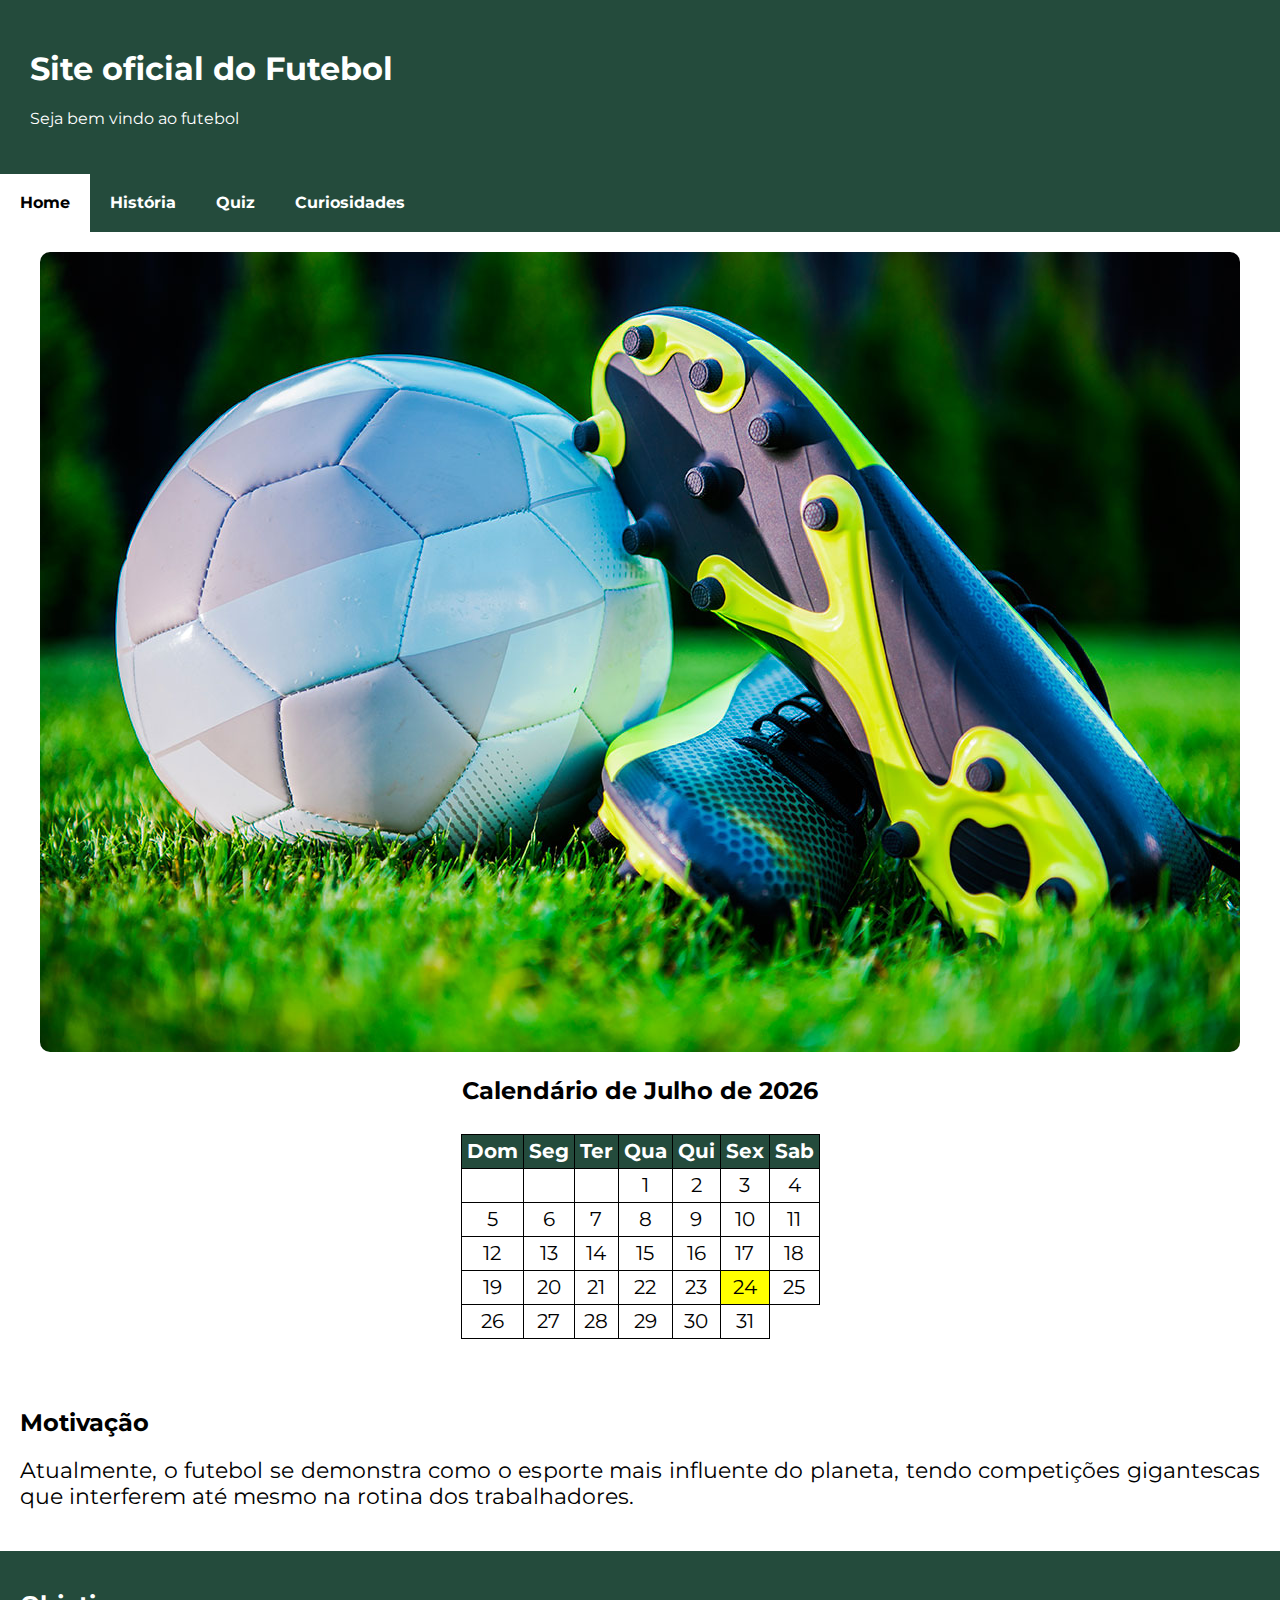
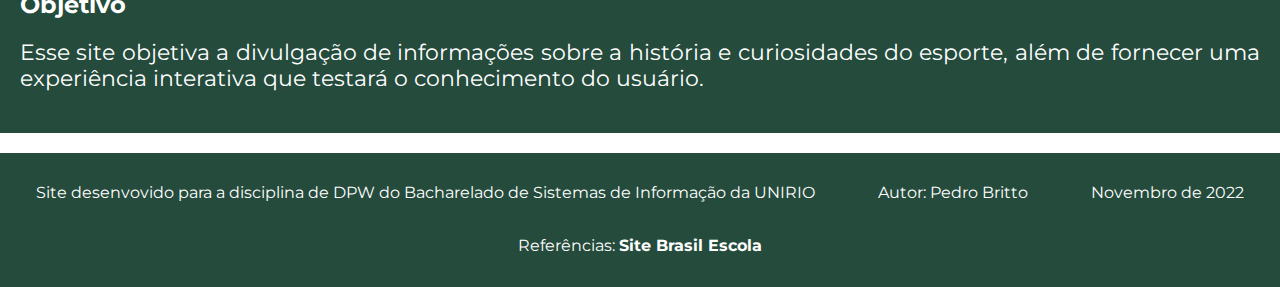
<file: index.html>
<!DOCTYPE html>
<html lang="pt-br">
<head>
    <meta charset="UTF-8">
    <meta http-equiv="X-UA-Compatible" content="IE=edge">
    <meta name="viewport" content="width=device-width, initial-scale=1.0">
    <link rel="stylesheet" href="normalize.css">
    <link rel="stylesheet" href="index.css">
    <link rel="icon" type="image/x-icon" href="img/favicon.png">
    <script src="script.js"></script>
    <title>Futebol</title>
</head>
<body onload="escreverCalendario(); carregarImagem()">
    <header>
        <h1>Site oficial do Futebol</h1>
        <p>Seja bem vindo ao futebol</p>
    </header>
    <nav>
        <ul>
            <li><a class="active" href="index.html" target="_self">Home</a></li>
            <li><a href="historia.html" target="_self">História</a></li>
            <li><a href="quiz.html" target="_self">Quiz</a></li>
            <li><a href="curiosidades.html" target="_self">Curiosidades</a></li>
        </ul>
    </nav>

    <div class="container">
        <picture>
            <img id="img" src="img/futebol.jpg" alt="Representação do Futebol">
        </picture>
    </div>

    <div class="tabela" id="calendario"></div>

    <section>
        <h2>Motivação</h2>
            <p class="index" id="motivacao">
                Atualmente, o futebol se demonstra como o esporte mais influente do planeta, tendo competições gigantescas que interferem até mesmo na rotina dos trabalhadores.
            </p>
    </section>
    <section>
        <h2>Objetivo</h2>
            <p class="index">
                Esse site objetiva a divulgação de informações sobre a história e curiosidades do esporte, além de fornecer uma experiência interativa que testará o conhecimento do usuário.
            </p>
    </section>




    <footer>
        <p>Site desenvovido para a disciplina de DPW do Bacharelado de Sistemas de Informação da UNIRIO</p>
        <p>Autor: Pedro Britto</p>
        <p>Novembro de 2022</p>
        <p>Referências: <a target="externo" href="https://brasilescola.uol.com.br/educacao-fisica/historia-do-futebol.htm">Site Brasil Escola</a></p>
    </footer>
</body>
</html>
</file>
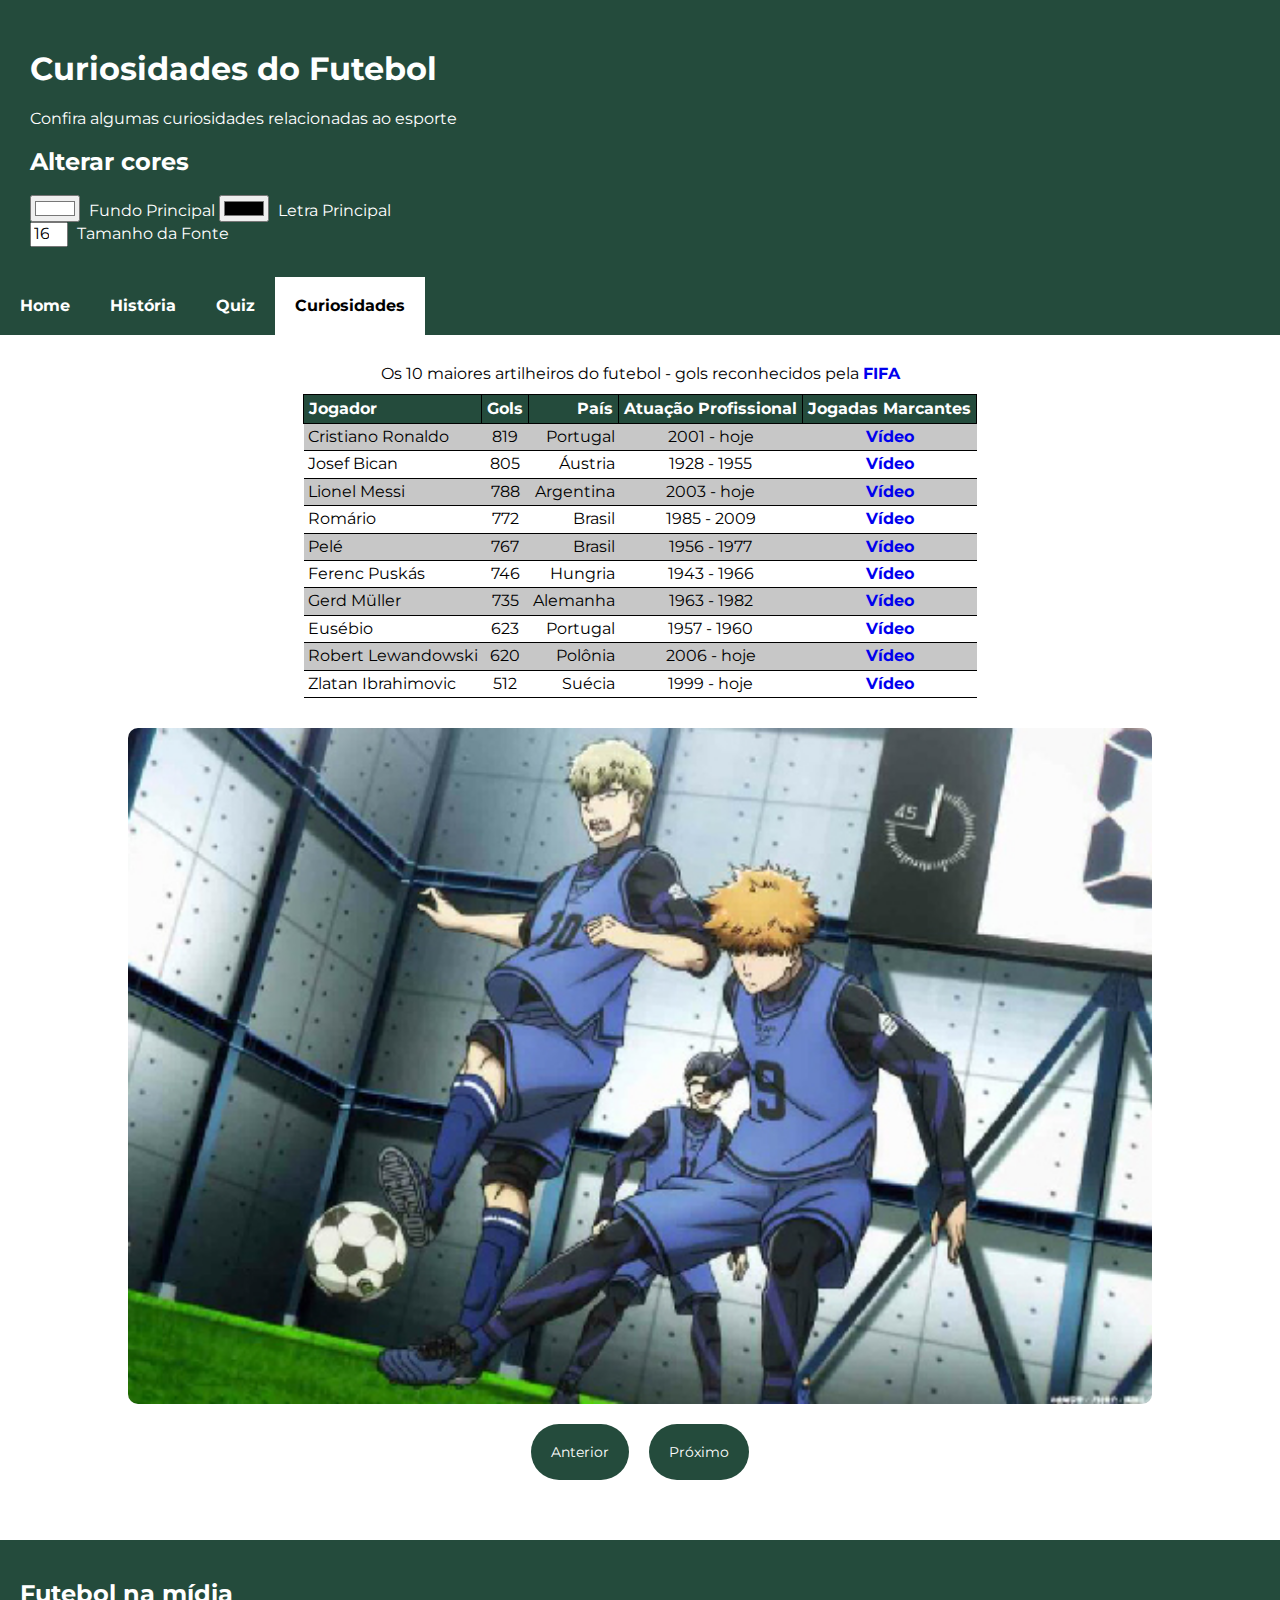
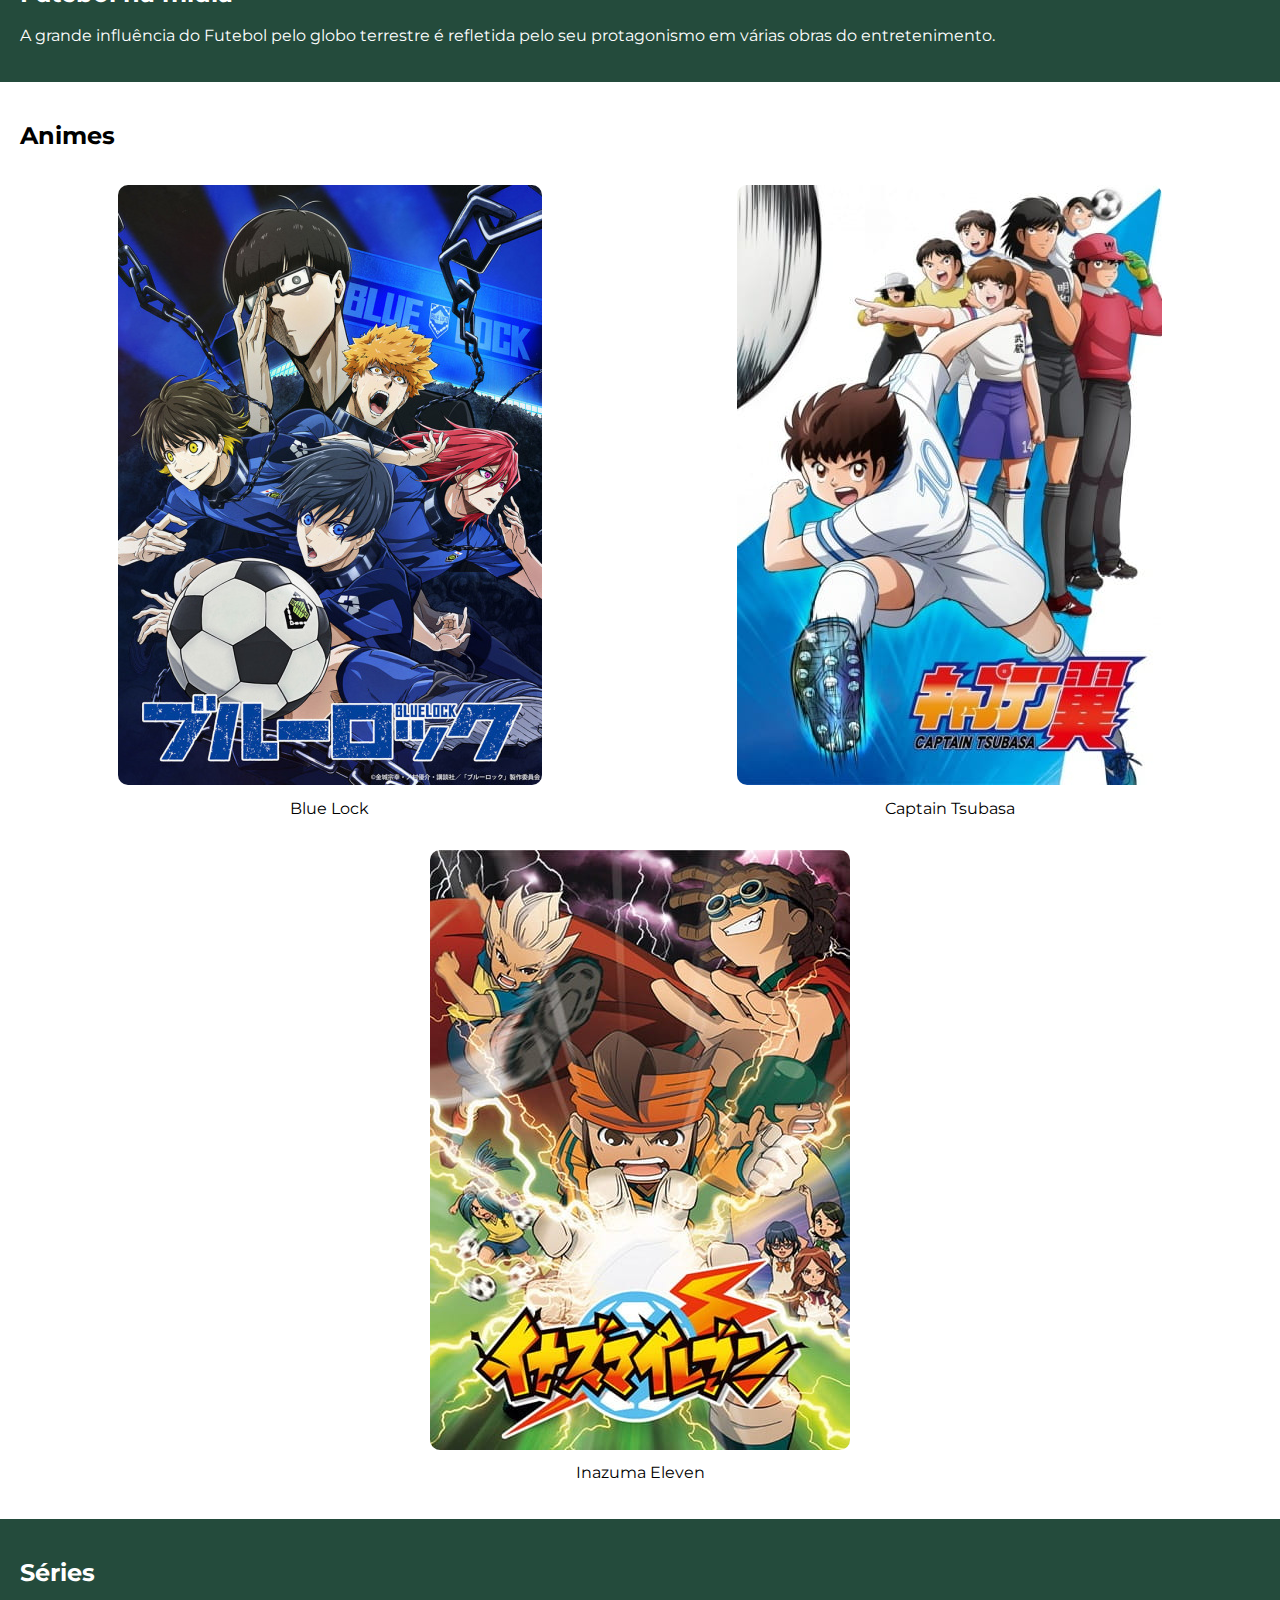
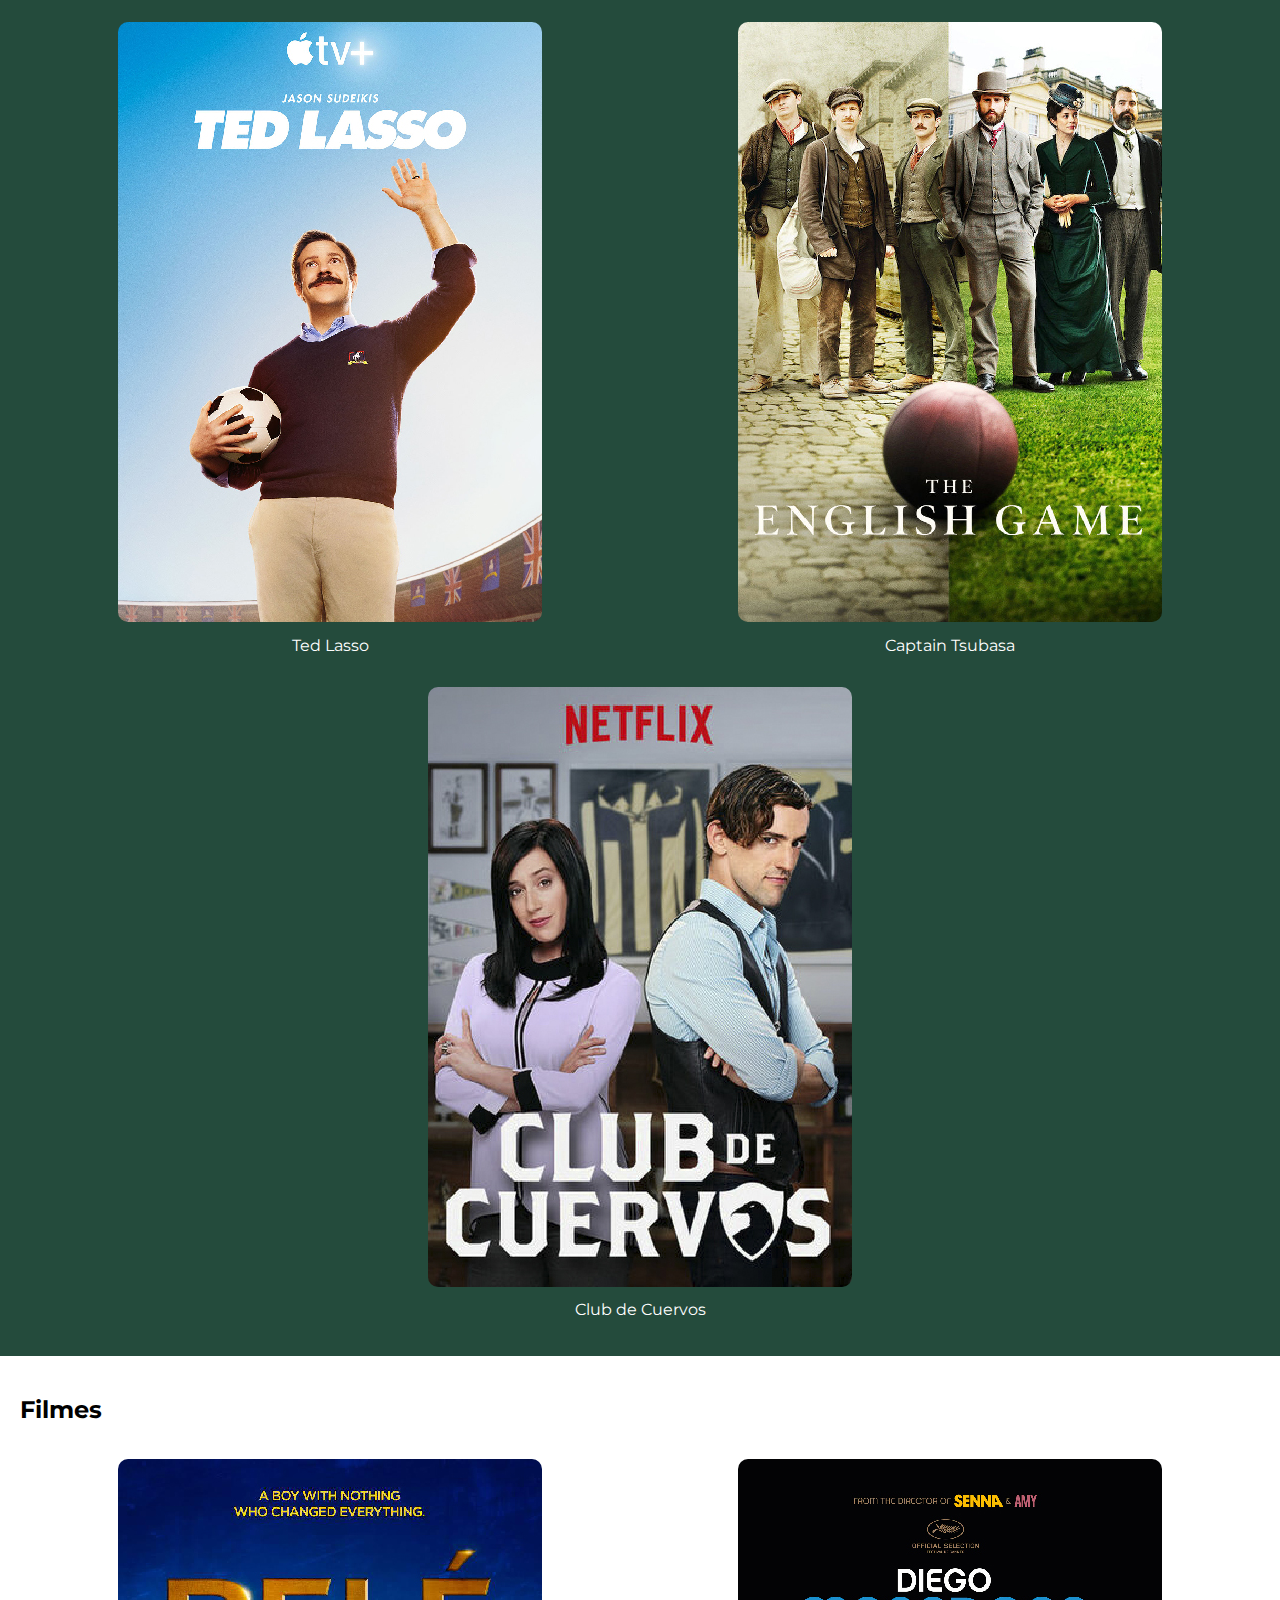
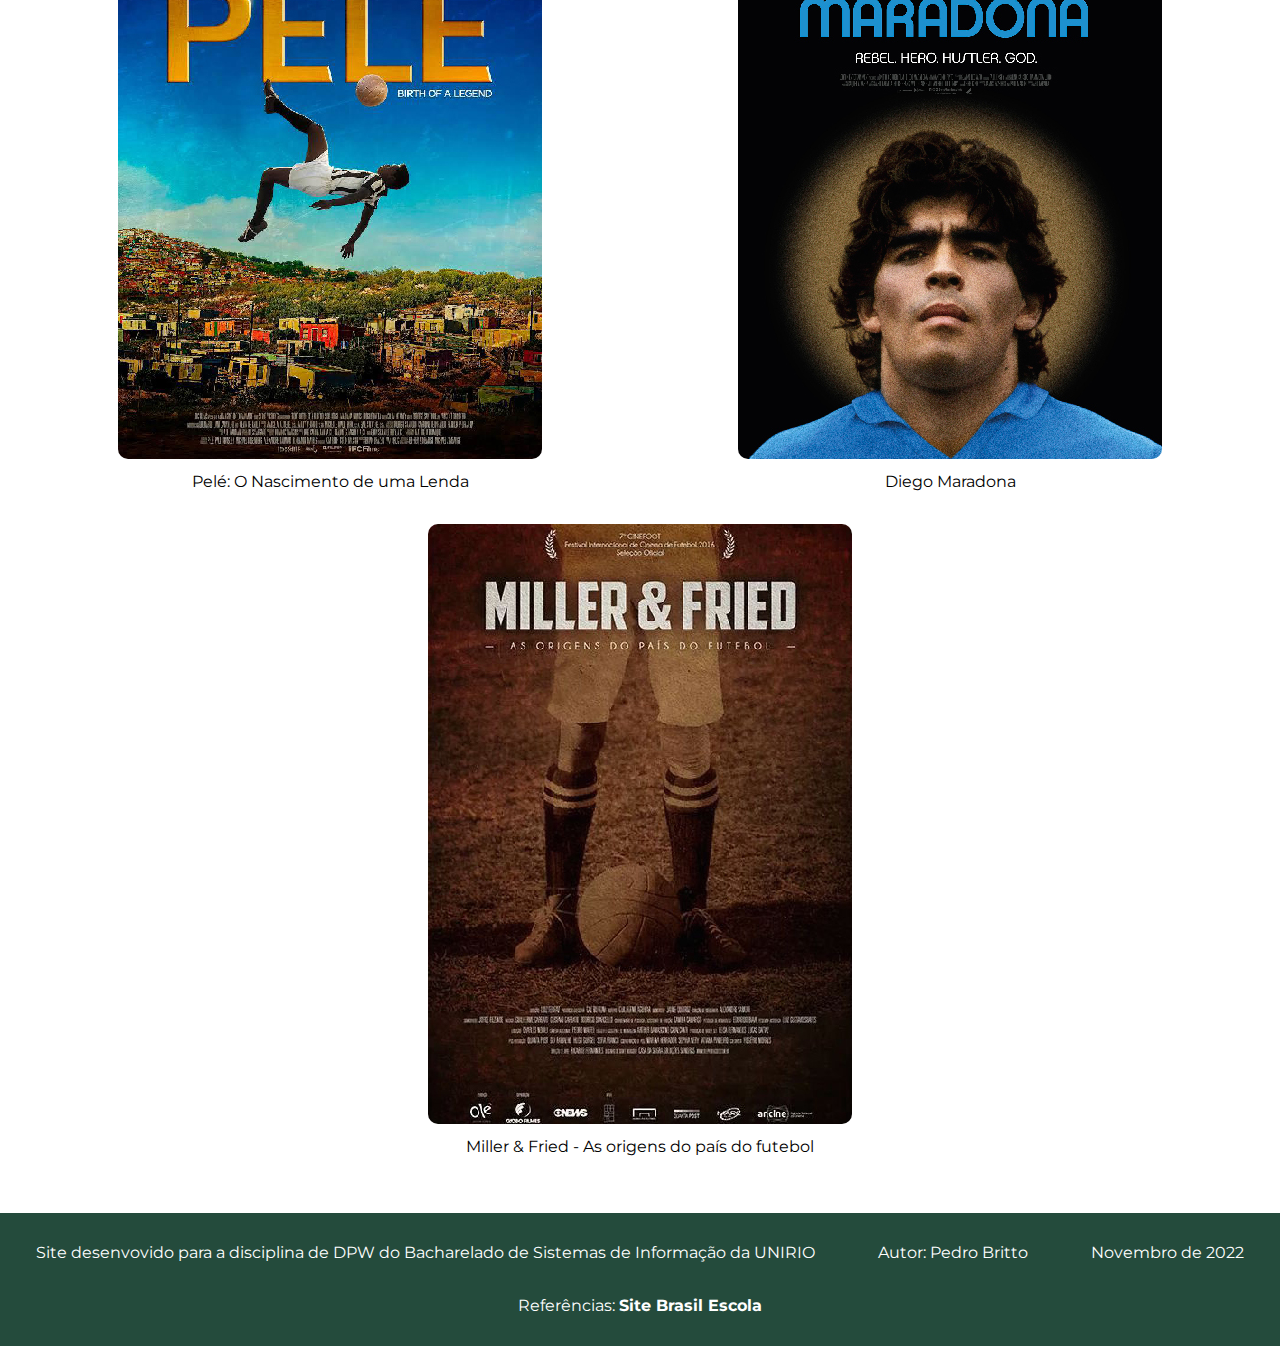
<file: curiosidades.html>
<!DOCTYPE html>
<html lang="pt-br">
<head>
    <meta charset="UTF-8">
    <meta http-equiv="X-UA-Compatible" content="IE=edge">
    <meta name="viewport" content="width=device-width, initial-scale=1.0">
    <link rel="stylesheet" href="normalize.css">
    <link rel="stylesheet" href="index.css">
    <link rel="icon" type="image/x-icon" href="img/favicon.png">
    <script src="script.js"></script>
    <title>Futebol</title>
</head>
<body onload="carregarCarrossel()">
    <header>
        <h1>Curiosidades do Futebol</h1>
        <p>Confira algumas curiosidades relacionadas ao esporte</p>
        <h2>Alterar cores</h2>
        <div>
            <div class="input-cores">
                <input type="color" id="principal" name="principal" value="#ffffff" onchange="mudarBackground()">
                <label for="principal">Fundo Principal</label>
                <input type="color" id="fonte-principal" name="fonte-principal" onchange="mudarCorTexto()">
                <label for="fonte-principal">Letra Principal</label>
            </div>
            <input type="number" name="tamanho-fonte" id="tamanho-fonte" value="16" onchange="mudarTamanhoFonte()">
            <label for="tamanho-fonte">Tamanho da Fonte</label>
        </div>
    </header>
    <nav>
        <ul>
            <li><a href="index.html" target="_self">Home</a></li>
            <li><a href="historia.html" target="_self">História</a></li>
            <li><a href="quiz.html" target="_self">Quiz</a></li>
            <li><a class="active" href="curiosidades.html" target="_self">Curiosidades</a></li>
        </ul>
    </nav>

    <div class="tabela">
        <table>
            <caption>Os 10 maiores artilheiros do futebol - gols reconhecidos pela <a target="externa" href="https://www.fifa.com/">FIFA</a></caption>
            <tr>
              <th>Jogador</th>
              <th>Gols</th>
              <th>País</th>
              <th>Atuação Profissional</th>
              <th>Jogadas Marcantes</th>
            </tr>
            <tr>
                <td>Cristiano Ronaldo</td><td>819</td><td>Portugal</td><td>2001 - hoje</td><td><a target="externo" href="https://www.youtube.com/watch?v=OUKGsb8CpF8">Vídeo</a></td>
            </tr>
            <tr>
                <td>Josef Bican</td><td>805</td><td>Áustria</td><td>1928 - 1955</td><td><a target="externo" href="https://www.youtube.com/watch?v=PhziVAEnkTs">Vídeo</a></td>
            </tr>
            <tr>
                <td>Lionel Messi</td><td>788</td><td>Argentina</td><td>2003 - hoje</td><td><a target="externo" href="https://www.youtube.com/watch?v=PSanJ5swYBM">Vídeo</a></td>
            </tr>
            <tr>
                <td>Romário</td><td>772</td><td>Brasil</td><td>1985 - 2009</td><td><a target="externo" href="https://www.youtube.com/watch?v=-45m_DJJ_UY">Vídeo</a></td>
            </tr>
            <tr>
                <td>Pelé</td><td>767</td><td>Brasil</td><td>1956 - 1977</td><td><a target="externo" href="https://www.youtube.com/watch?v=WXg8P0u9W9I">Vídeo</a></td>
            </tr>
            <tr>
                <td>Ferenc Puskás</td><td>746</td><td>Hungria</td><td>1943 - 1966</td><td><a target="externo" href="https://www.youtube.com/watch?v=zeUp_aGj8YA">Vídeo</a></td>
            </tr>
            <tr>
                <td>Gerd Müller</td><td>735</td><td>Alemanha</td><td>1963 - 1982</td><td><a target="externo" href="https://www.youtube.com/watch?v=hCOC1TS9A1I">Vídeo</a></td>
            </tr>
            <tr>
                <td>Eusébio</td><td>623</td><td>Portugal</td><td>1957 - 1960</td><td><a target="externo" href="https://www.youtube.com/watch?v=1r5iZDl5uKM">Vídeo</a></td>
            </tr>
            <tr>
                <td>Robert Lewandowski</td><td>620</td><td>Polônia</td><td>2006 - hoje</td><td><a target="externo" href="https://www.youtube.com/watch?v=fTrV-GTHqyE">Vídeo</a></td>
            </tr>
            <tr>
                <td>Zlatan Ibrahimovic</td><td>512</td><td>Suécia</td><td>1999 - hoje</td><td><a target="externo" href="https://www.youtube.com/watch?v=ntohaMEcPL0">Vídeo</a></td>
            </tr>
          </table>
    </div>

    <div id="carrossel">
        <img class="atual" src="img/slider/bluelockSlide.jpg" alt="Blue Lock">
        <img src="img/slider/inazumaElevenSlide.jpeg" alt="Inazuma Eleven">
        <img src="img/slider/tsubasaSlide.jpg" alt="Captain Tsubasa">
        <img src="img/slider/maracana.jpg" alt="Maracanã">
        <img src="img/slider/saoJanuario.jpeg" alt="São Januário">
        <img src="img/slider/maradonaCampeao.jpeg" alt="Argentina campeã em 1986">
        <img src="img/slider/messiCampeao.jpeg" alt="Argentina campeã em 2022">
        <img src="img/slider/peleCampeao.jpeg" alt="Brasil campeão em 1970">
        <img src="img/slider/ribamar.jpeg" alt="Ribamar">

    </div>
    <div id="botoes">
        <button id="anterior">Anterior</button>
        <button id="proximo">Próximo</button>
    </div>
    
    
    <section>
        <h2>Futebol na mídia</h2>
        <p>A grande influência do Futebol pelo globo terrestre é refletida pelo seu protagonismo em várias obras do entretenimento.</p>
    </section>
    <section>
        <h2>Animes</h2>
        <div class="container">
            <figure>
                <img src="img/blueLock.jpg" alt="Blue Lock">
                <figcaption>Blue Lock</figcaption>
            </figure>
            <figure>
                <img src="img/captainTsubasa.jpg" alt="Captain Tsubasa">
                <figcaption>Captain Tsubasa</figcaption>
            </figure>
            <figure>
                <img src="img/inazumaEleven.jpg" alt="Inazuma Eleven">
                <figcaption>Inazuma Eleven</figcaption>
            </figure>
        </div>
    </section>
    <section>
        <h2>Séries</h2>
        <div class="container">
            <figure>
                <img src="img/tedLasso.jpg" alt="Ted Lasso">
                <figcaption>Ted Lasso</figcaption>
            </figure>
            <figure>
                <img src="img/EnglishGame.jpg" alt="The English Game">
                <figcaption>Captain Tsubasa</figcaption>
            </figure>
            <figure>
                <img src="img/ClubCuervos.jpg" alt="Club de Cuervos">
                <figcaption>Club de Cuervos</figcaption>
            </figure>
        </div>
    </section>
    <section>
        <h2>Filmes</h2>
        <div class="container">
            <figure>
                <img src="img/pele.jpg" alt="Pelé: O Nascimento de uma Lenda">
                <figcaption>Pelé: O Nascimento de uma Lenda</figcaption>
            </figure>
            <figure>
                <img src="img/maradona.jpg" alt="Diego Maradona">
                <figcaption>Diego Maradona</figcaption>
            </figure>
            <figure>
                <img src="img/millerFried.jpg" alt="Miller & Fried - As origens do país do futebol">
                <figcaption>Miller & Fried - As origens do país do futebol</figcaption>
            </figure>
        </div>
    </section>




    <footer>
        <p>Site desenvovido para a disciplina de DPW do Bacharelado de Sistemas de Informação da UNIRIO</p>
        <p>Autor: Pedro Britto</p>
        <p>Novembro de 2022</p>
        <p>Referências: <a target="externo" href="https://brasilescola.uol.com.br/educacao-fisica/historia-do-futebol.htm">Site Brasil Escola</a></p>
    </footer>
    
</body>
</html>
</file>
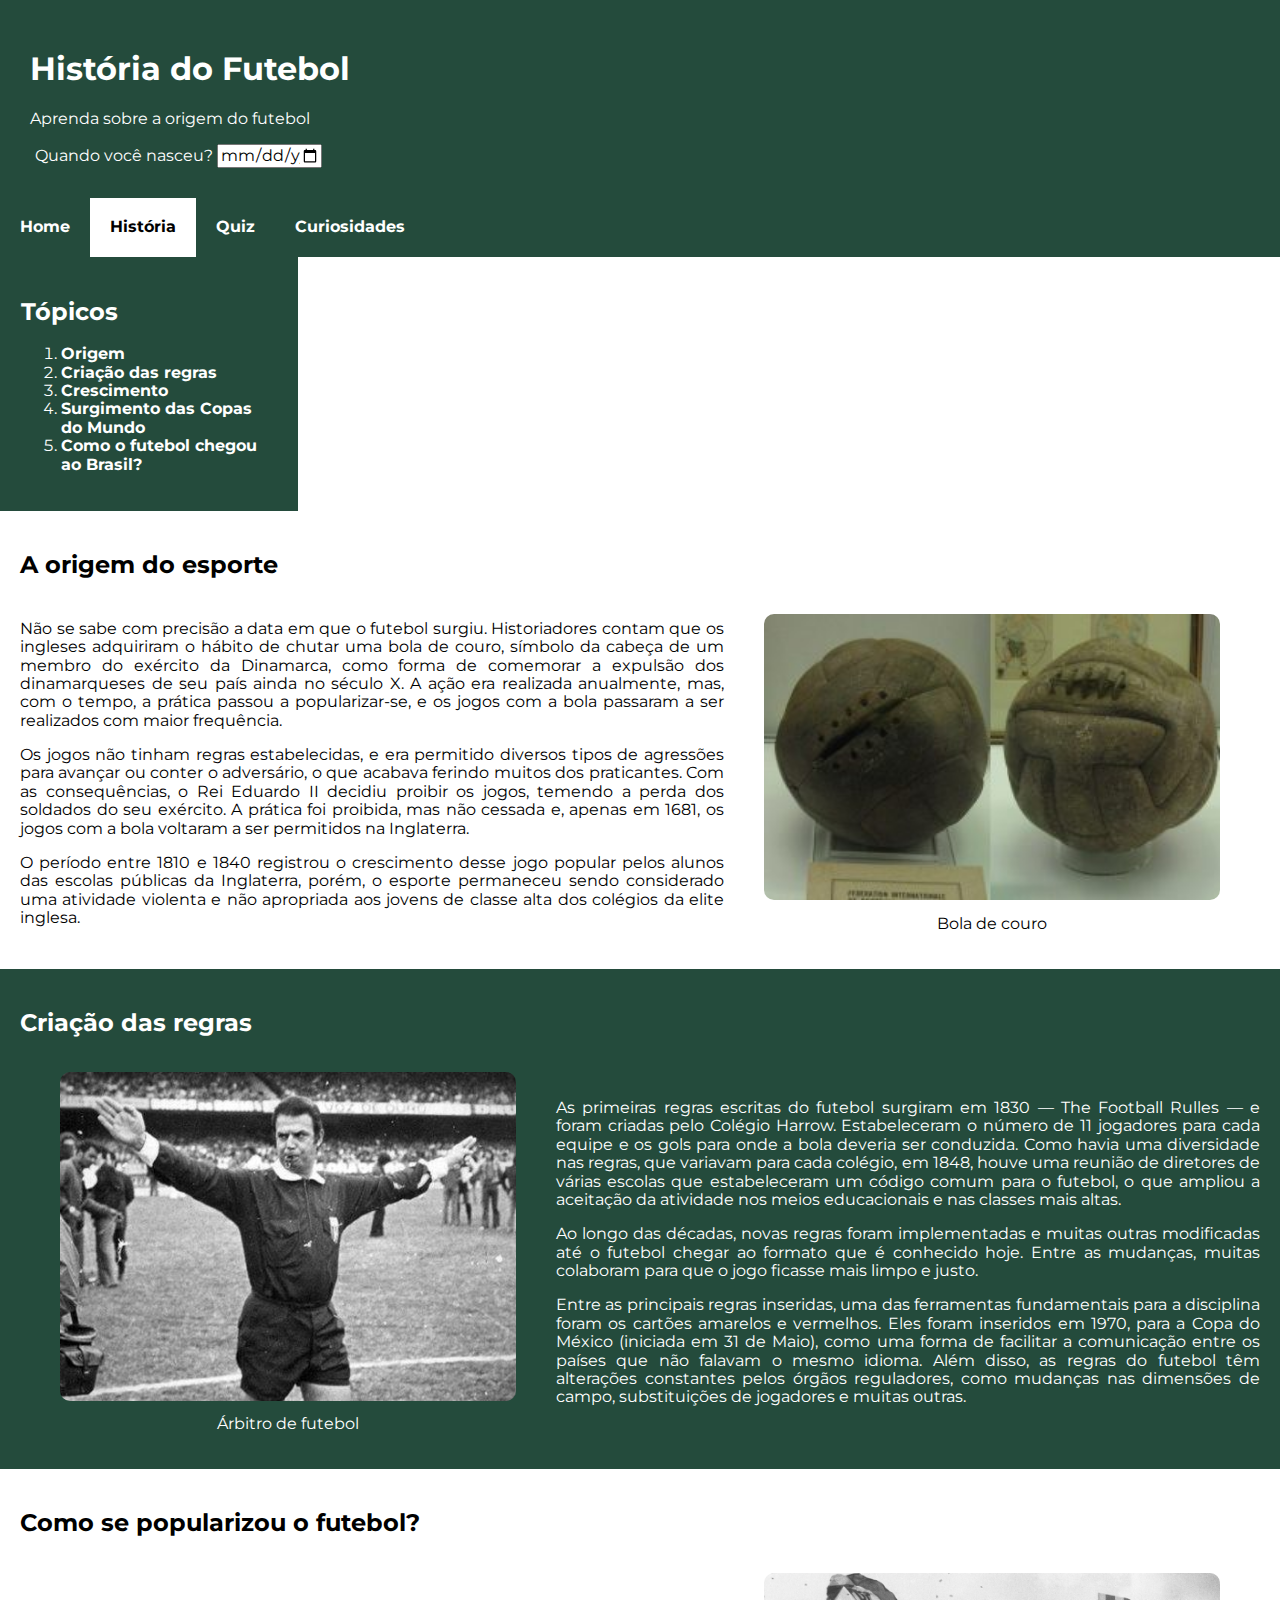
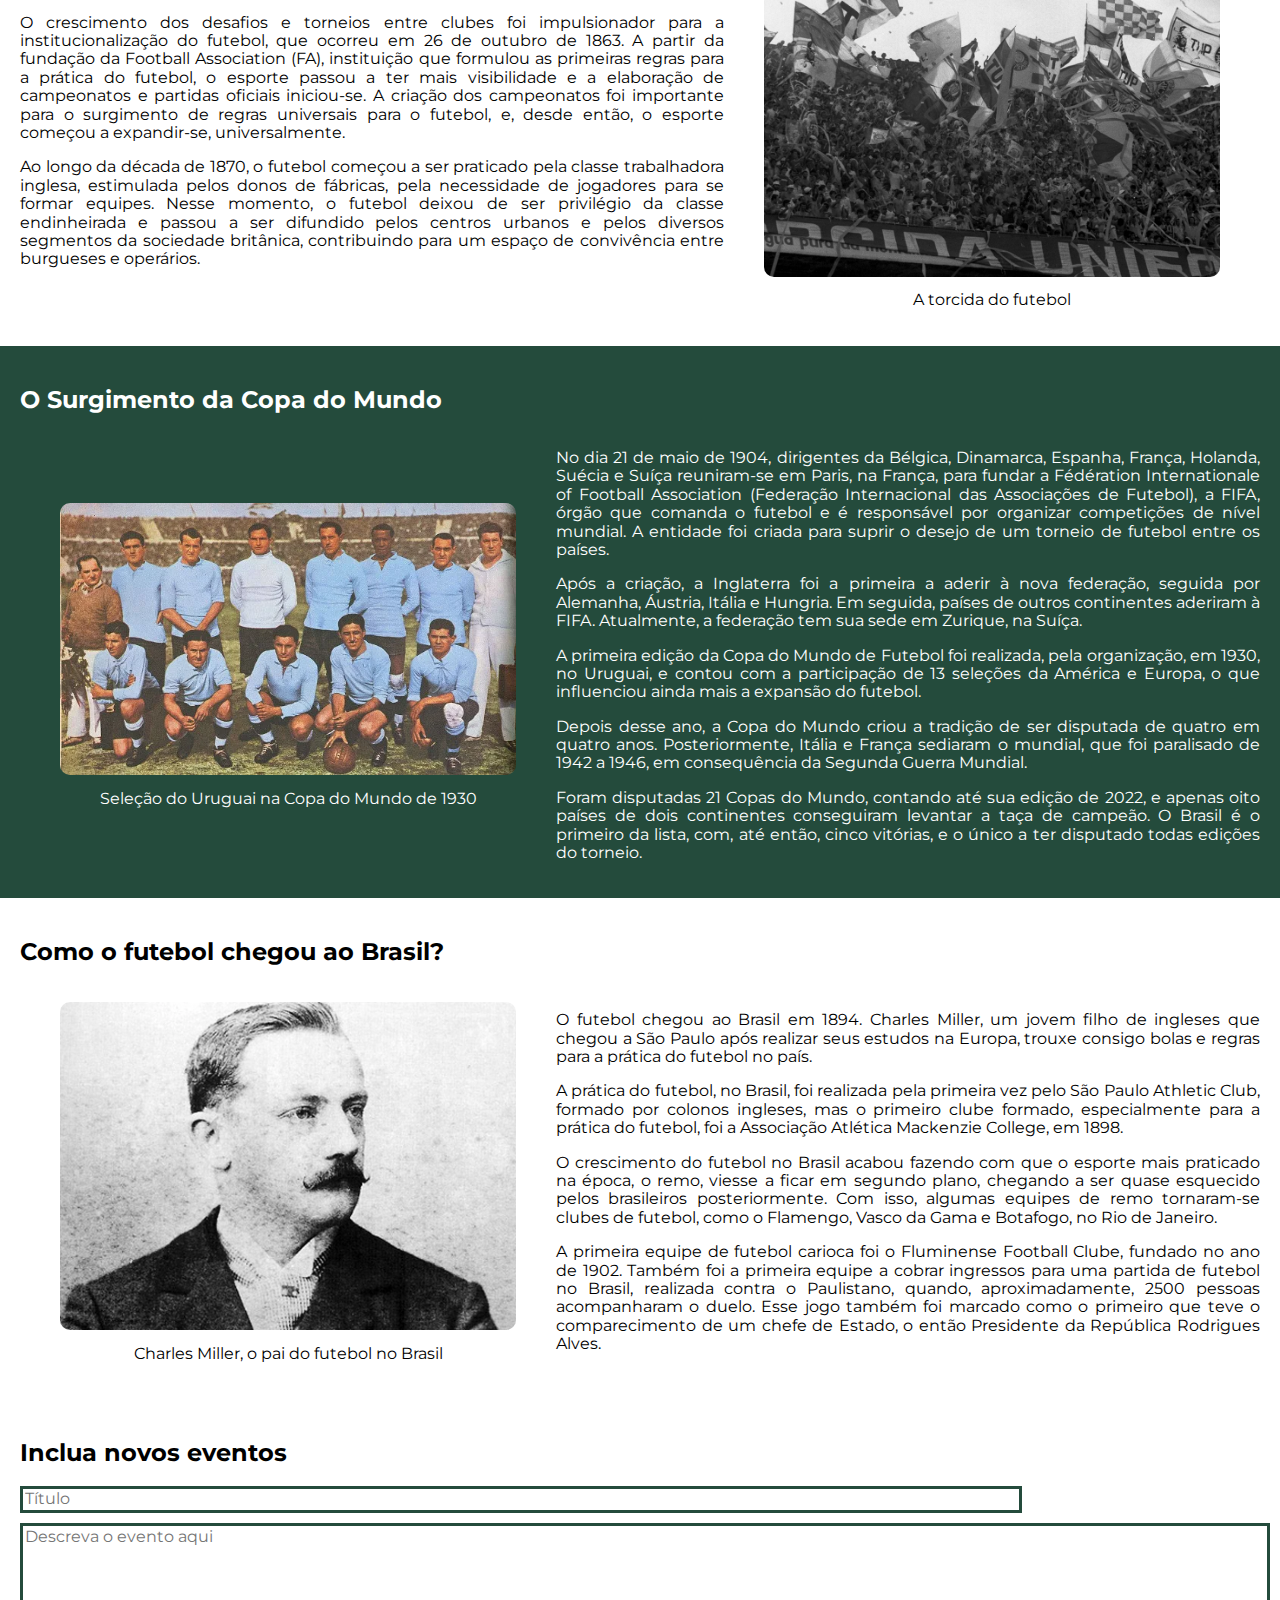
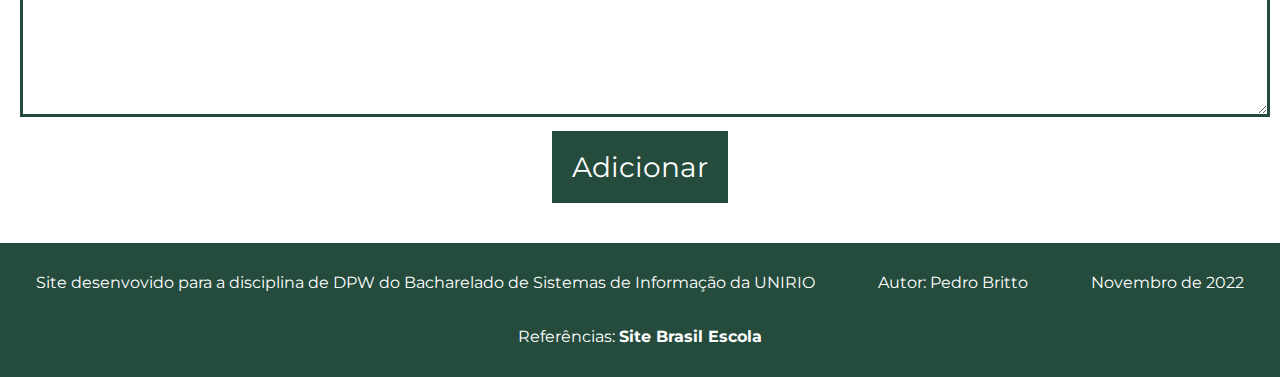
<file: historia.html>
<!DOCTYPE html>
<html lang="pt-br">
<head>
    <meta charset="UTF-8">
    <meta http-equiv="X-UA-Compatible" content="IE=edge">
    <meta name="viewport" content="width=device-width, initial-scale=1.0">
    <link rel="stylesheet" href="normalize.css">
    <link rel="stylesheet" href="index.css">
    <link rel="icon" type="image/x-icon" href="img/favicon.png">
    <script src="script.js"></script>
    <title>Futebol</title>
</head>
<body>
    <header>
        <h1>História do Futebol</h1>
        <p>Aprenda sobre a origem do futebol</p>
        <label for="nascimento">Quando você nasceu?        </label><input id="nascimento" type="date" onchange="escreverDatas()"> 
    </header>
    <nav>
        <ul>
            <li><a href="index.html" target="_self">Home</a></li>
            <li><a class="active" href="historia.html" target="_self">História</a></li>
            <li><a href="quiz.html" target="_self">Quiz</a></li>
            <li><a href="curiosidades.html" target="_self">Curiosidades</a></li>
        </ul>
    </nav>

    <aside>
        <h2>Tópicos</h2>
        <ol>
            <li><a href="#Origem">Origem</a></li>
            <li><a href="#Regras">Criação das regras</a></li>
            <li><a href="#Crescimento">Crescimento</a></li>
            <li><a href="#Copa">Surgimento das Copas do Mundo</a></li>
            <li><a href="#Brasil">Como o futebol chegou ao Brasil?</a></li>
        </ol>
    </aside>


    <div id="Eventos">
        <section id="Origem">
            <h2>A origem do esporte</h2>
            
            <div class="container-reverse">
                <figure class="imagem">
                    <img src="img/bolaCouro.jpg" alt="Bola de couro">
                    <figcaption>Bola de couro</figcaption>
                </figure>
                
                <div class="texto" id="origemTexto">
                    <p>
                        Não se sabe com precisão a data em que o futebol surgiu. Historiadores contam que os ingleses adquiriram o hábito de chutar uma bola de couro, símbolo da cabeça de um membro do exército da Dinamarca, como forma de comemorar a expulsão dos dinamarqueses de seu país ainda no século X. A ação era realizada anualmente, mas, com o tempo, a prática passou a popularizar-se, e os jogos com a bola passaram a ser realizados com maior frequência.
                    </p>
                    <p>
                        Os jogos não tinham regras estabelecidas, e era permitido diversos tipos de agressões para avançar ou conter o adversário, o que acabava ferindo muitos dos praticantes. Com as consequências, o Rei Eduardo II decidiu proibir os jogos, temendo a perda dos soldados do seu exército. A prática foi proibida, mas não cessada e, apenas em 1681, os jogos com a bola voltaram a ser permitidos na Inglaterra.
                    </p>
                    <p>
                        O período entre 1810 e 1840 registrou o crescimento desse jogo popular pelos alunos das escolas públicas da Inglaterra, porém, o esporte permaneceu sendo considerado uma atividade violenta e não apropriada aos jovens de classe alta dos colégios da elite inglesa.
                    </p>
                    <p class="paragrafo-data" id="retorno"></p>
                </div>
            </div>
        </section>
    
        <section id="Regras">
            <h2>Criação das regras</h2>
            
            <div class="container">
                <figure class="imagem">
                    <img src="img/juiz.jpg" alt="Árbitro de futebol">
                    <figcaption>Árbitro de futebol</figcaption>
                </figure>
                
                <div class="texto" id="regrasTexto">
                    <p>
                        As primeiras regras escritas do futebol surgiram em 1830 — The Football Rulles — e foram criadas pelo Colégio Harrow. Estabeleceram o número de 11 jogadores para cada equipe e os gols para onde a bola deveria ser conduzida. Como havia uma diversidade nas regras, que variavam para cada colégio, em 1848, houve uma reunião de diretores de várias escolas que estabeleceram um código comum para o futebol, o que ampliou a aceitação da atividade nos meios educacionais e nas classes mais altas.
                    </p>
                    <p>
                        Ao longo das décadas, novas regras foram implementadas e muitas outras modificadas até o futebol chegar ao formato que é conhecido hoje. Entre as mudanças, muitas colaboram para que o jogo ficasse mais limpo e justo.
                    </p>
                    <p>
                        Entre as principais regras inseridas, uma das ferramentas fundamentais para a disciplina foram os cartões amarelos e vermelhos. Eles foram inseridos em 1970, para a Copa do México (iniciada em 31 de Maio), como uma forma de facilitar a comunicação entre os países que não falavam o mesmo idioma. Além disso, as regras do futebol têm alterações constantes pelos órgãos reguladores, como mudanças nas dimensões de campo, substituições de jogadores e muitas outras.
                    </p>
                    <p class="paragrafo-data" id="criacaoRegras"></p>
                    <p class="paragrafo-data" id="usoCartao"></p>
                </div>
            </div>
        </section>
    
        <section id="Crescimento">
            <h2>Como se popularizou o futebol?</h2>
            
            <div class="container-reverse">
                <figure class="imagem">
                    <img src="img/torcida.jpg" alt="Torcedores">
                    <figcaption>A torcida do futebol</figcaption>
                </figure>
                
                <div class="texto" id="crescimentoTexto">
                    <p>
                        O crescimento dos desafios e torneios entre clubes foi impulsionador para a institucionalização do futebol, que ocorreu em 26 de outubro de 1863. A partir da fundação da Football Association (FA), instituição que formulou as primeiras regras para a prática do futebol, o esporte passou a ter mais visibilidade e a elaboração de campeonatos e partidas oficiais iniciou-se. A criação dos campeonatos foi importante para o surgimento de regras universais para o futebol, e, desde então, o esporte começou a expandir-se, universalmente.
                    </p>
                    <p>
                        Ao longo da década de 1870, o futebol começou a ser praticado pela classe trabalhadora inglesa, estimulada pelos donos de fábricas, pela necessidade de jogadores para se formar equipes. Nesse momento, o futebol deixou de ser privilégio da classe endinheirada e passou a ser difundido pelos centros urbanos e pelos diversos segmentos da sociedade britânica, contribuindo para um espaço de convivência entre burgueses e operários.
                    </p>
                    <p class="paragrafo-data" id="FA"></p>
                </div>
            </div>
        </section>
    
        <section id="Copa">
            <h2>O Surgimento da Copa do Mundo</h2>
            
            <div class="container">
                <figure class="imagem">
                    <img src="img/uruguai1930.webp" alt="Seleção do Uruguai na Copa do Mundo de 1930">
                    <figcaption>Seleção do Uruguai na Copa do Mundo de 1930</figcaption>
                </figure>
                
                <div class="texto" id="copaTexto">
                    <p>
                        No dia 21 de maio de 1904, dirigentes da Bélgica, Dinamarca, Espanha, França, Holanda, Suécia e Suíça reuniram-se em Paris, na França, para fundar a Fédération Internationale of Football Association (Federação Internacional das Associações de Futebol), a FIFA, órgão que comanda o futebol e é responsável por organizar competições de nível mundial. A entidade foi criada para suprir o desejo de um torneio de futebol entre os países.
                    </p>
                    <p>
                        Após a criação, a Inglaterra foi a primeira a aderir à nova federação, seguida por Alemanha, Áustria, Itália e Hungria. Em seguida, países de outros continentes aderiram à FIFA. Atualmente, a federação tem sua sede em Zurique, na Suíça.
                    </p>
                    <p>
                        A primeira edição da Copa do Mundo de Futebol foi realizada, pela organização, em 1930, no Uruguai, e contou com a participação de 13 seleções da América e Europa, o que influenciou ainda mais a expansão do futebol.
                    </p>
                    <p>
                        Depois desse ano, a Copa do Mundo criou a tradição de ser disputada de quatro em quatro anos. Posteriormente, Itália e França sediaram o mundial, que foi paralisado de 1942 a 1946, em consequência da Segunda Guerra Mundial.
                    </p>
                    <p>
                        Foram disputadas 21 Copas do Mundo, contando até sua edição de 2022, e apenas oito países de dois continentes conseguiram levantar a taça de campeão. O Brasil é o primeiro da lista, com, até então, cinco vitórias, e o único a ter disputado todas edições do torneio.
                    </p>
                    <p class="paragrafo-data" id="FIFA"></p>
                    <p class="paragrafo-data" id="primeiraCopa"></p>
                    <p class="paragrafo-data" id="Copa2022"></p>
                </div>
            </div>
        </section>
    
        <section id="Brasil">
            <h2>Como o futebol chegou ao Brasil?</h2>
            
            <div class="container">
                <figure class="imagem">
                    <img src="img/charlesMiller.webp" alt="Charles Miller">
                    <figcaption>Charles Miller, o pai do futebol no Brasil</figcaption>
                </figure>
                
                <div class="texto" id="brasilTexto">
                    <p>
                        O futebol chegou ao Brasil em 1894. Charles Miller, um jovem filho de ingleses que chegou a São Paulo após realizar seus estudos na Europa, trouxe consigo bolas e regras para a prática do futebol no país.
                    </p>
                    <p>
                        A prática do futebol, no Brasil, foi realizada pela primeira vez pelo São Paulo Athletic Club, formado por colonos ingleses, mas o primeiro clube formado, especialmente para a prática do futebol, foi a Associação Atlética Mackenzie College, em 1898.
                    </p>
                    <p>
                        O crescimento do futebol no Brasil acabou fazendo com que o esporte mais praticado na época, o remo, viesse a ficar em segundo plano, chegando a ser quase esquecido pelos brasileiros posteriormente. Com isso, algumas equipes de remo tornaram-se clubes de futebol, como o Flamengo, Vasco da Gama e Botafogo, no Rio de Janeiro.
                    </p>
                    <p>
                        A primeira equipe de futebol carioca foi o Fluminense Football Clube, fundado no ano de 1902. Também foi a primeira equipe a cobrar ingressos para uma partida de futebol no Brasil, realizada contra o Paulistano, quando, aproximadamente, 2500 pessoas acompanharam o duelo. Esse jogo também foi marcado como o primeiro que teve o comparecimento de um chefe de Estado, o então Presidente da República Rodrigues Alves.
                    </p>
                    <p class="paragrafo-data" id="chegadaBrasil"></p>
                    <p class="paragrafo-data" id="Mackenzie"></p>
                    <p class="paragrafo-data" id="Fluminense"></p>
                </div>
            </div>
        </section>
    </div>

    <section id="Inclusao">
        <h2>Inclua novos eventos</h2>
        
        <div class="container">
            
            <div class="texto" id="inclusaoTexto">
                <input type="text" id="titulo" placeholder="Título"><br>
                <textarea name="textarea" id="descricao" cols="30" rows="10" placeholder="Descreva o evento aqui"></textarea><br>
                <button onclick="incluirEvento()">Adicionar</button>
            </div>
        </div>
    </section>

    <footer>
        <p>Site desenvovido para a disciplina de DPW do Bacharelado de Sistemas de Informação da UNIRIO</p>
        <p>Autor: Pedro Britto</p>
        <p>Novembro de 2022</p>
        <p>Referências: <a target="externo" href="https://brasilescola.uol.com.br/educacao-fisica/historia-do-futebol.htm">Site Brasil Escola</a></p>
    </footer>

    
</body>
</html>
</file>
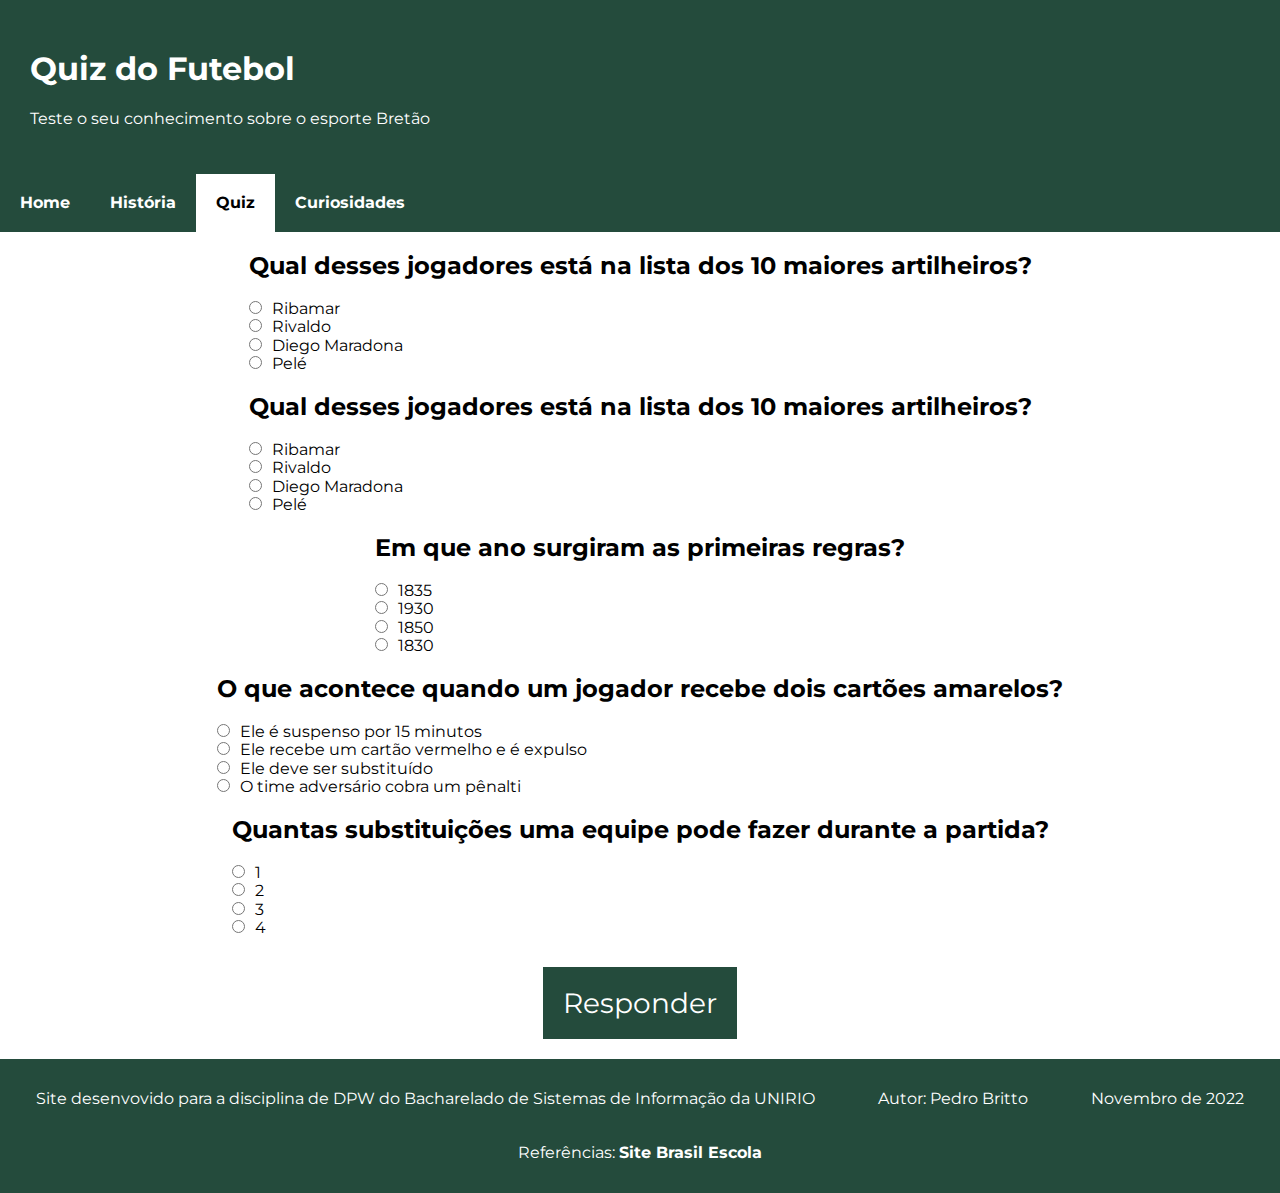
<file: quiz.html>
<!DOCTYPE html>
<html lang="pt-br">
<head>
    <meta charset="UTF-8">
    <meta http-equiv="X-UA-Compatible" content="IE=edge">
    <meta name="viewport" content="width=device-width, initial-scale=1.0">
    <link rel="stylesheet" href="normalize.css">
    <link rel="stylesheet" href="index.css">
    <link rel="icon" type="image/x-icon" href="img/favicon.png">
    <title>Futebol</title>
</head>
<body>
    <header>
        <h1>Quiz do Futebol</h1>
        <p>Teste o seu conhecimento sobre o esporte Bretão</p>
    </header>
    <nav>
        <ul>
            <li><a href="index.html" target="_self">Home</a></li>
            <li><a href="historia.html" target="_self">História</a></li>
            <li><a class="active" href="quiz.html" target="_self">Quiz</a></li>
            <li><a href="curiosidades.html" target="_self">Curiosidades</a></li>
        </ul>
    </nav>

    
    <div class="container">
        <div id="quiz" class="container"></div>
        <button id="responder">Responder</button>
    </div>
    
    
    <script src="quiz.js"></script>
    <footer>
        <p>Site desenvovido para a disciplina de DPW do Bacharelado de Sistemas de Informação da UNIRIO</p>
        <p>Autor: Pedro Britto</p>
        <p>Novembro de 2022</p>
        <p>Referências: <a target="externo" href="https://brasilescola.uol.com.br/educacao-fisica/historia-do-futebol.htm">Site Brasil Escola</a></p>
    </footer>
    
</body>
</html>
</file>
<file: index.css>
@import url('https://fonts.googleapis.com/css2?family=Montserrat:wght@500&display=swap');

body{
  font-family: 'Montserrat', sans-serif;
}

nav{
  position: -webkit-sticky;
  position: sticky;
  top: 0;
  margin-bottom: 0;

}
nav ul{
  margin: 0;
  padding: 0;
  overflow: hidden;
  background-color: rgb(36, 75, 60);
  list-style-type: none;
  
}

nav li{
  display: inline;
  float: left;
}

a{
  text-decoration: none;
  font-weight: bolder;
}
a:hover{
  background-color: rgb(54, 155, 68);
  color: rgb(255, 238, 0)
}

footer a{
  color: white;
}

nav li a{
  display: block;
  color: white;
  text-align: center;
  padding: 20px 20px;
  
}
nav li a:hover{
  background-color: rgb(54, 155, 68);
}
.active{
  background-color: rgb(255, 255, 255);
  color: black;
  font-weight: bold;
}.active:hover{
  background-color: rgb(255, 255, 255);
  color: black;
}
header{
  background-color: rgb(36, 75, 60);
  padding: 30px;
  color: white;
}

section{
  padding: 20px
}

section:nth-child(even){
  background-color: rgb(36, 75, 60);
  color: white;
}

[class^=container]{
  display: flex;
  flex-wrap: wrap;
  align-items: center;
  justify-content: space-around;

}
.container-reverse{
  flex-direction: row-reverse;
}
.texto{
  flex: 55%;
  justify-content: center;
}
.imagem{
  flex: 35%;
  justify-content: center;
}

label{
  margin-left: 5px;
}

button{
  background-color: rgb(36, 75, 60);
  border: none;
  color: white;
  padding: 20px 20px;
  text-align: center;
  text-decoration: none;
  display: block;
  font-size: 28px;
  margin: auto;

}

button:hover{
  background-color: rgb(54, 155, 68);
}

section p{
  text-align: justify;
}


figcaption{
  text-align: center;
  margin-top: 10px;
}

img{
  border-radius: 10px;
  width: 100%;
}



table caption{
  margin-bottom: 10px;
}
table {
  margin-top: 30px;
  margin-bottom: 30px;
  margin-inline: auto;
  border-collapse: collapse;
}
td{
  text-align: center;
  padding: 4px;
}
tr{
  border-bottom: 1px solid black;
}
tr:nth-child(even){
  background-color: rgb(199, 199, 199);
}
th{
  background-color: rgb(36, 75, 60);
  color: white;
  padding: 6px;
}
tr td:nth-child(1){
  text-align: left;

}
tr td:nth-child(3){
  text-align: right;
}
th:nth-child(1){
  text-align: left;

}
th:nth-child(3){
  text-align: right;
}
.tabela{
  overflow: auto;
  text-align: center;
}


aside{
  margin-left: 0;
  background-color: rgb(36, 75, 60);
  color: white;
  padding: 21px;
  width: 20%;
}
aside a{
  color: white;
}
footer{
  padding: 15px;
  margin-top: 20px;
  background-color: rgb(36, 75, 60);
  color: white;
  display: flex;
  flex-wrap: wrap;
  justify-content: space-around;
  text-align: center;
  column-gap: 20px;
  row-gap: 3px;

}

.index{
  font-size: 22px
}
#motivacao::selection{
  background-color: rgb(118, 216, 118);
}
#motivacao:hover{
  font-weight: bolder;
}

picture{
  margin-top: 20px;
}

.input-quiz{
  margin-right: 10px;
}
#responder{
  margin-top: 30px;
}

#calendario{
  background-color: white;
  color: black;
}
#calendario table{
  font-size: 20px;
}
#calendario table tr{
  border: 0;
  background-color: white;
}
#calendario table td,th{
  text-align: center;
  border: 1px solid black;
  padding: 5px;

}



#descricao{
  margin-top: 10px;
  margin-bottom: 10px;
  width: 100%;
  border: 3px solid rgb(36, 75, 60);
}
#titulo{
  width: 80%;
  border: 3px solid rgb(36, 75, 60);
}


.dia-atual{
  background-color: yellow;
}

.paragrafo-data{
  font-weight: bolder;
}

#carrossel{
  width: 100%;
  overflow: hidden;
  display: flex;
  justify-content: center
  
}

#carrossel img{
  width: 80%;
  object-fit: cover
}

#carrossel img.atual{
  display: block;
}
#carrossel img:not(.atual){
  display: none;
}

#botoes{
  display: flex;
  margin-bottom: 50px;
  margin-top: 10px;
  justify-content: center;
  flex-wrap: wrap;
}

#anterior, #proximo{
  font-size: 14px;
  border-radius: 50px;
  padding: 20px;
  margin: 10px;
}

#tamanho-fonte{
  width: 30px;
}
#nascimento{
  width: 100px;
}



@media only screen and (max-width: 420px) {
  
  nav{
    position: static;
  }
  nav ul{
    width: 100%;
  }
  nav li{
    display: block;
    float: none;
    border: 0;
  }
  aside{
    display: none;
  }
}

@media only screen and (max-width: 700px){
  .imagem{
    flex: 100%;
  }
  .texto{
    flex: 100%;
  }
}

@media only screen and (max-width: 900px){
  aside{
    display: none;
  }
}
</file>
